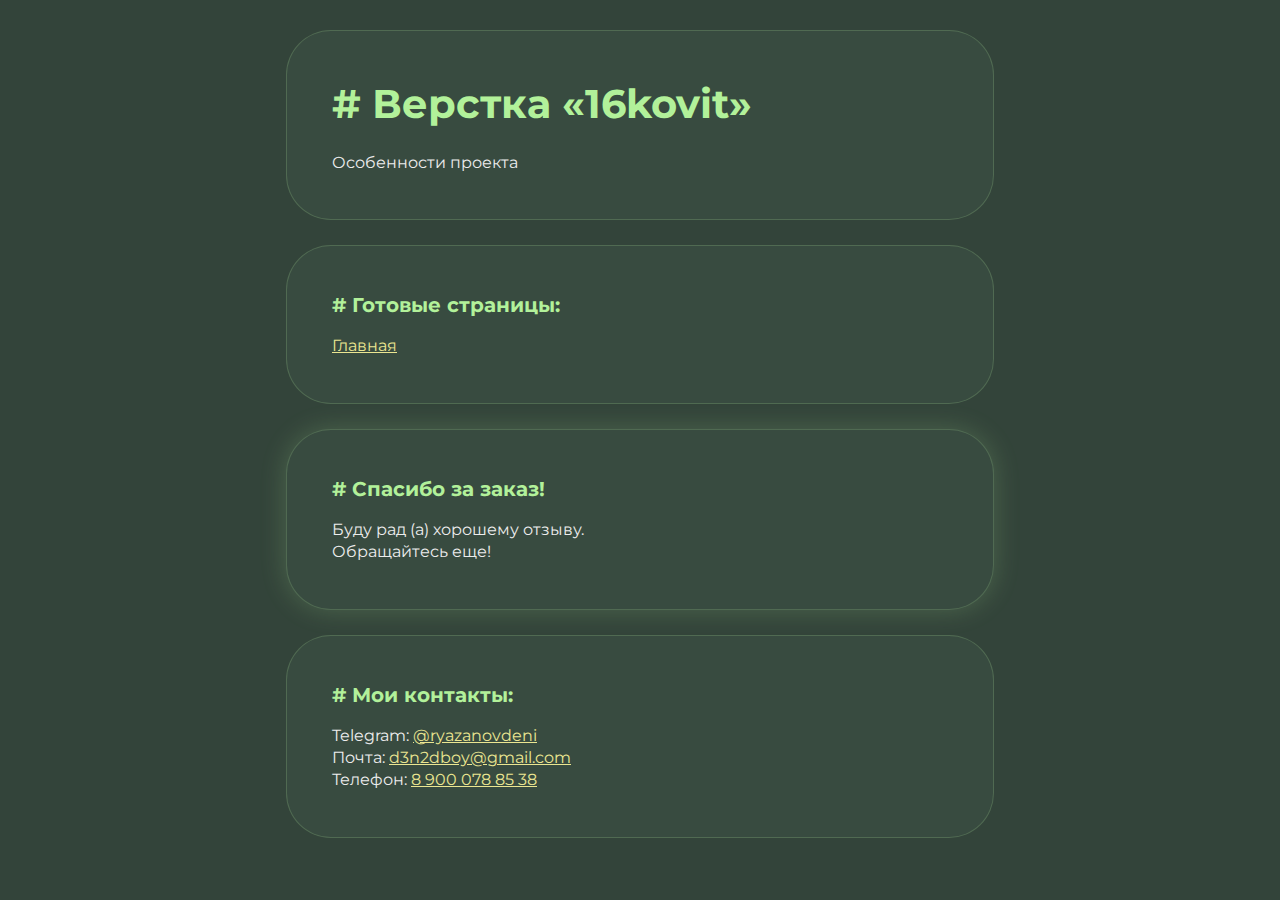
<file: index.html>
<!DOCTYPE html>
<html>

<head>
	<meta charset="UTF-8">
	<meta name="viewport" content="width=device-width, initial-scale=1.0">
	<title>Верстка «16kovit»</title>
</head>

<body>
	<div class="rootpage">
		<div class="rootpage__header">
			<h1># Верстка «16kovit»</h1>
			<div class="rootpage__info">
				Особенности проекта
			</div>
		</div>

		<div class="rootpage__body">
			<h2># Готовые страницы:</h2>
			<ul class="rootpage__list">
				<li><a target="_blank" href="home.html">Главная</a></li>
			</ul>
		</div>

		<div class="rootpage__tnx">
			<h2># Спасибо за заказ!</h2>
			<p>Буду рад (а) хорошему отзыву.</p>
			<p>Обращайтесь еще!</p>
		</div>
		<div class="rootpage__contacts">
			<h2># Мои контакты:</h2>
			<p>Telegram: <a target="_blank" href="https://t.me/ryazanovdeni">@ryazanovdeni</a></p>
			<p>Почта: <a href="mailto:d3n2dboy@gmail.com">d3n2dboy@gmail.com</a></p>
			<p>Телефон: <a href="tel:+79000788538">8 900 078 85 38</a></p>
		</div>
	</div>
</body>
<style>
	@charset "UTF-8";
	@import url("https://fonts.googleapis.com/css?family=Montserrat:regular,700&display=swap");

	*,
	*::before,
	*::after {
		padding: 0px;
		margin: 0px;
		border: 0px;
		box-sizing: border-box;
	}

	html,
	body {
		height: 100%;
		margin: 0;
		padding: 0;
		min-width: 320px;
		width: 100%;
		color: #ededed;
		background-color: #33443a;
	}

	body {
		font-family: Montserrat;
		font-size: 100%;
		line-height: 1.4;
		font-size: 1rem;
	}

	a {
		text-decoration: underline;
		color: #ebe691
	}

	a:visited {
		text-decoration: underline;
		color: #ebe691
	}

	a:hover {
		text-decoration: none;
	}

	ul li {
		list-style: none;

	}

	img {
		vertical-align: top;
	}

	h1,
	h2,
	h3 {
		color: #b2f19a;
	}

	.wrapper {
		width: 100%;
		min-height: 100%;
		overflow: hidden;
	}

	.rootpage {
		margin: 0 auto;
		max-width: 768px;
		padding: 30px;
		display: flex;
		flex-direction: column;
	}

	.rootpage__header,
	.rootpage__body,
	.rootpage__tnx,
	.rootpage__contacts {
		padding: 45px;
		border-radius: 45px;
		border: 1px solid rgba(133, 175, 122, .3137254902);
		background-color: #384b40;
		margin-bottom: 25px;
		transition: all 0.3s ease;
	}

	@media (max-width: 767px) {

		.rootpage__header,
		.rootpage__body,
		.rootpage__tnx,
		.rootpage__contacts {
			padding: 35px;
			border-radius: 35px;
		}
	}

	@media (max-width: 767px) {
		.rootpage {
			padding: 30px 15px;
		}
	}

	h1 {
		font-size: 2.5rem;
		margin: 0px 0px 1.25rem 0px;
	}

	@media (max-width: 767px) {
		h1 {
			font-size: 1.85rem;
			margin: 0px 0px 1.25rem 0px;
		}
	}

	h2 {

		font-size: 1.25rem;
		margin: 0px 0px 1rem 0px;
	}

	@media (max-width: 767px) {
		h2 {
			font-size: 1.125rem;
			margin: 0px 0px 1rem 0px;
		}
	}

	.rootpage__list li:not(:last-child) {
		margin: 0px 0px 15px 0px;
	}

	.rootpage__tnx {
		box-shadow: 0 0 27px 0 rgba(178, 241, 154, .2);
	}
</style>

</html>
</file>
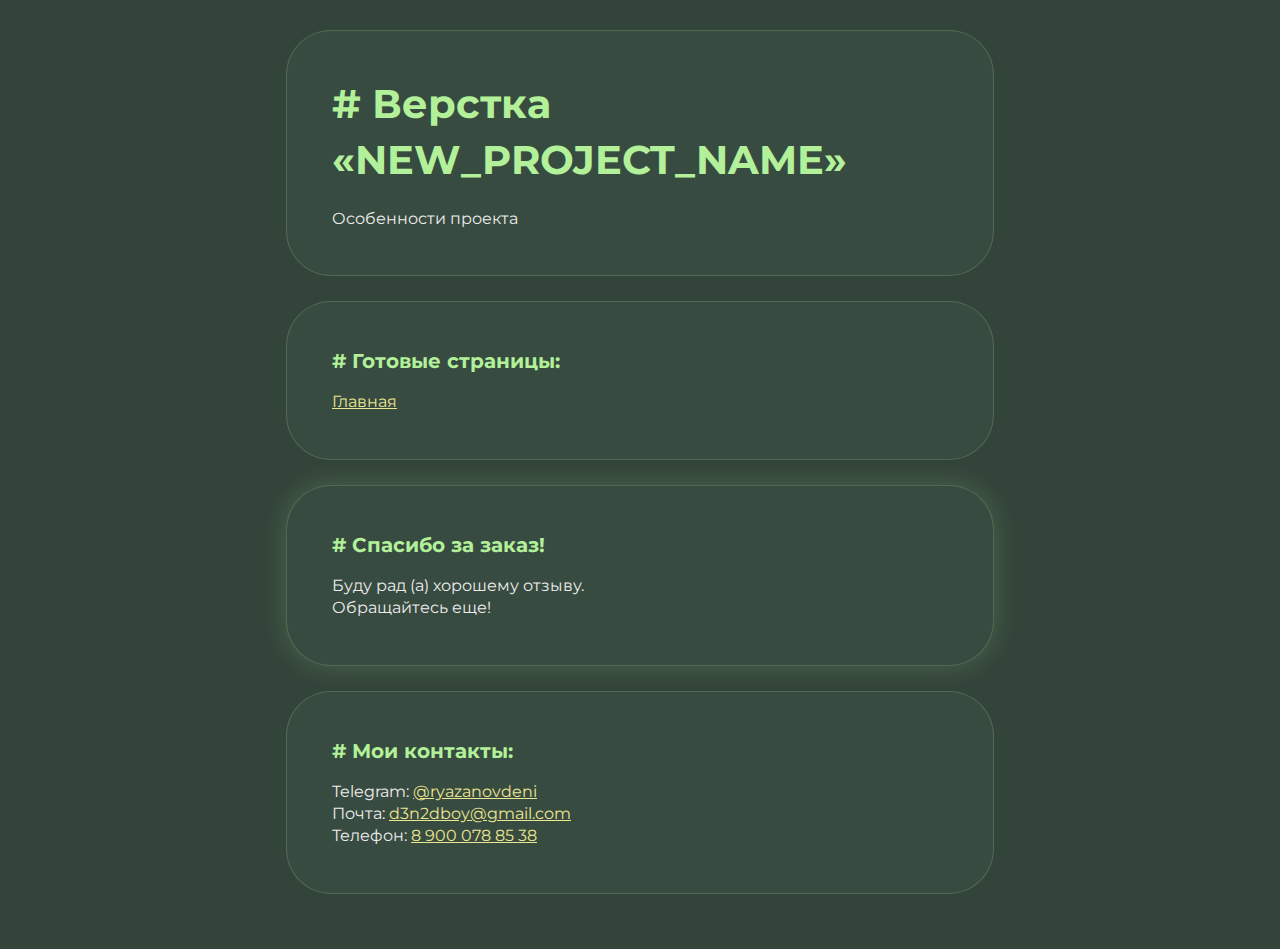
<file: src/index.html>
<!DOCTYPE html>
<html>

<head>
	<meta charset="UTF-8">
	<meta name="viewport" content="width=device-width, initial-scale=1.0">
	<title>Верстка «NEW_PROJECT_NAME»</title>
</head>

<body>
	<div class="rootpage">
		<div class="rootpage__header">
			<h1># Верстка «NEW_PROJECT_NAME»</h1>
			<div class="rootpage__info">
				Особенности проекта
			</div>
		</div>

		<div class="rootpage__body">
			<h2># Готовые страницы:</h2>
			<ul class="rootpage__list">
				<li><a target="_blank" href="home.html">Главная</a></li>
			</ul>
		</div>

		<div class="rootpage__tnx">
			<h2># Спасибо за заказ!</h2>
			<p>Буду рад (а) хорошему отзыву.</p>
			<p>Обращайтесь еще!</p>
		</div>
		<div class="rootpage__contacts">
			<h2># Мои контакты:</h2>
			<p>Telegram: <a target="_blank" href="https://t.me/ryazanovdeni">@ryazanovdeni</a></p>
			<p>Почта: <a href="mailto:d3n2dboy@gmail.com">d3n2dboy@gmail.com</a></p>
			<p>Телефон: <a href="tel:+79000788538">8 900 078 85 38</a></p>
		</div>
	</div>
</body>
<style>
	@charset "UTF-8";
	@import url("https://fonts.googleapis.com/css?family=Montserrat:regular,700&display=swap");

	*,
	*::before,
	*::after {
		padding: 0px;
		margin: 0px;
		border: 0px;
		box-sizing: border-box;
	}

	html,
	body {
		height: 100%;
		margin: 0;
		padding: 0;
		min-width: 320px;
		width: 100%;
		color: #ededed;
		background-color: #33443a;
	}

	body {
		font-family: Montserrat;
		font-size: 100%;
		line-height: 1.4;
		font-size: 1rem;
	}

	a {
		text-decoration: underline;
		color: #ebe691
	}

	a:visited {
		text-decoration: underline;
		color: #ebe691
	}

	a:hover {
		text-decoration: none;
	}

	ul li {
		list-style: none;

	}

	img {
		vertical-align: top;
	}

	h1,
	h2,
	h3 {
		color: #b2f19a;
	}

	.wrapper {
		width: 100%;
		min-height: 100%;
		overflow: hidden;
	}

	.rootpage {
		margin: 0 auto;
		max-width: 768px;
		padding: 30px;
		display: flex;
		flex-direction: column;
	}

	.rootpage__header,
	.rootpage__body,
	.rootpage__tnx,
	.rootpage__contacts {
		padding: 45px;
		border-radius: 45px;
		border: 1px solid rgba(133, 175, 122, .3137254902);
		background-color: #384b40;
		margin-bottom: 25px;
		transition: all 0.3s ease;
	}

	@media (max-width: 767px) {

		.rootpage__header,
		.rootpage__body,
		.rootpage__tnx,
		.rootpage__contacts {
			padding: 35px;
			border-radius: 35px;
		}
	}

	@media (max-width: 767px) {
		.rootpage {
			padding: 30px 15px;
		}
	}

	h1 {
		font-size: 2.5rem;
		margin: 0px 0px 1.25rem 0px;
	}

	@media (max-width: 767px) {
		h1 {
			font-size: 1.85rem;
			margin: 0px 0px 1.25rem 0px;
		}
	}

	h2 {

		font-size: 1.25rem;
		margin: 0px 0px 1rem 0px;
	}

	@media (max-width: 767px) {
		h2 {
			font-size: 1.125rem;
			margin: 0px 0px 1rem 0px;
		}
	}

	.rootpage__list li:not(:last-child) {
		margin: 0px 0px 15px 0px;
	}

	.rootpage__tnx {
		box-shadow: 0 0 27px 0 rgba(178, 241, 154, .2);
	}
</style>

</html>
</file>
